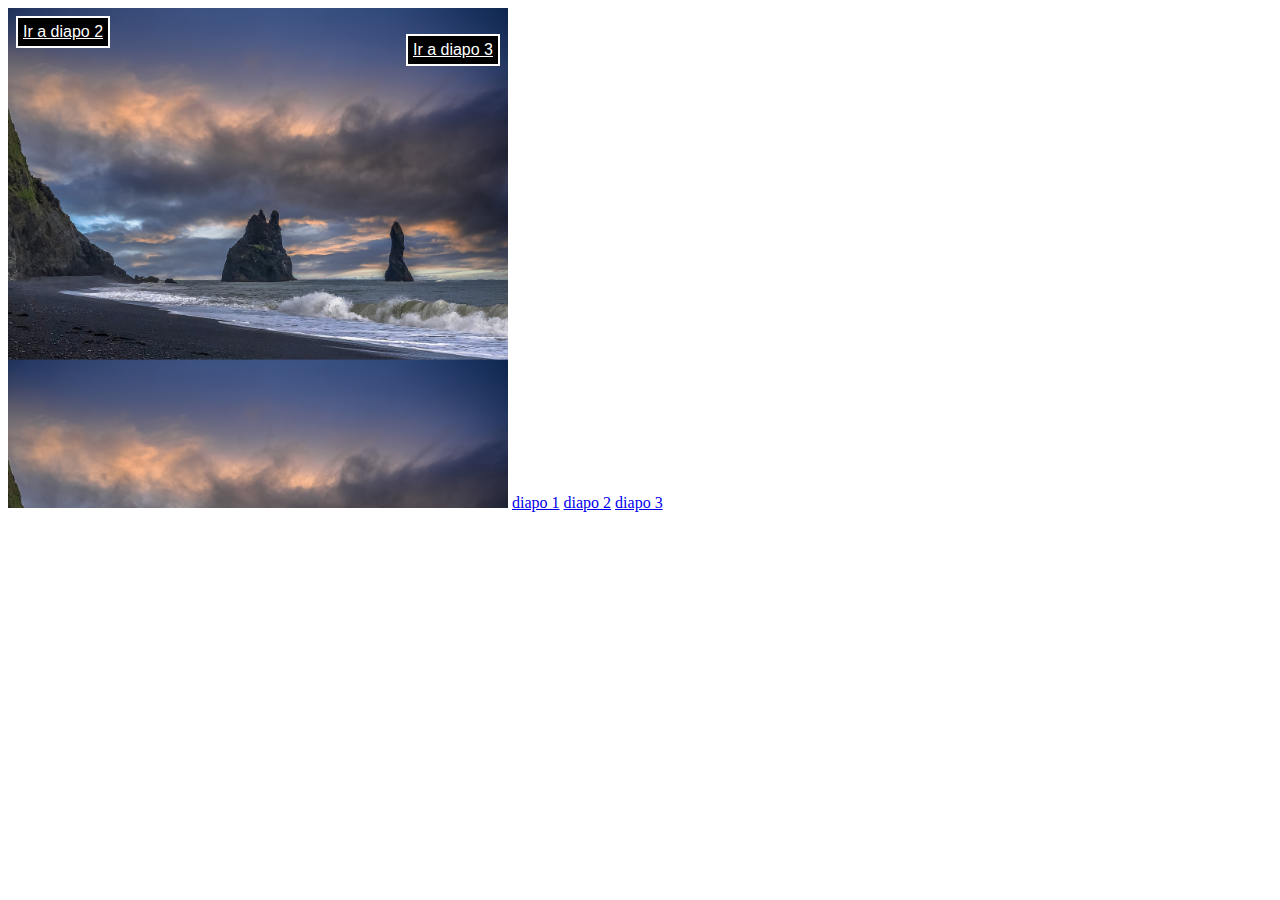
<file: index.html>
<!DOCTYPE html>
<html lang="en">
<head>
    <meta charset="UTF-8">
    <meta http-equiv="X-UA-Compatible" content="IE=edge">
    <meta name="viewport" content="width=device-width, initial-scale=1.0">
    <title>Document</title>
</head>
<body>
    <iframe id="carrusel" name="carruselname" src="diapo1.html" style="height: 500px; width: 500px;" frameborder="0"></iframe>
    <a href="diapo1.html" target="carruselname">diapo 1</a>
    <a href="diapo2.html" target="carruselname">diapo 2</a>
    <a href="diapo3.html" target="carruselname">diapo 3</a>
</body>
</html>
</file>
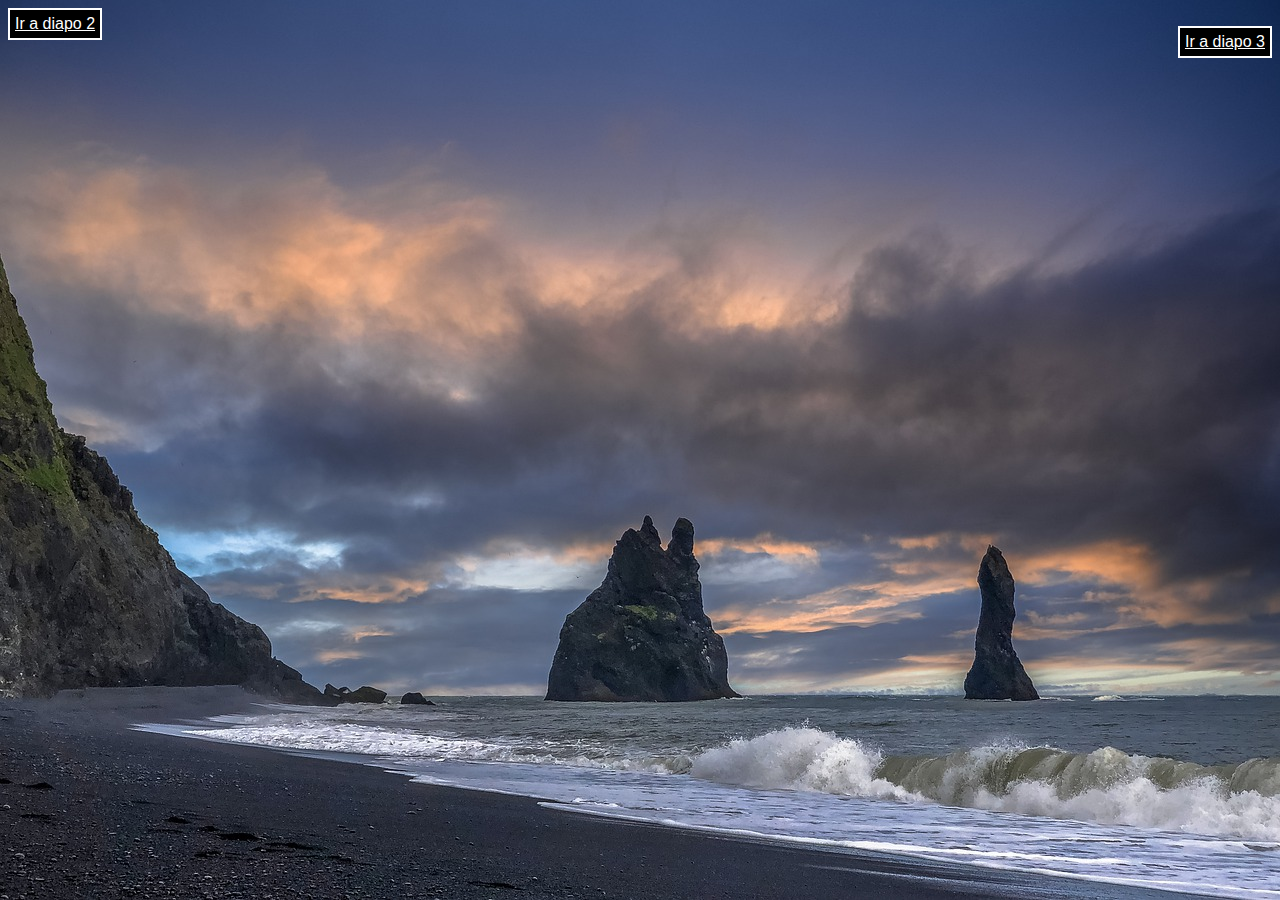
<file: diapo1.html>
<!DOCTYPE html>
<html lang="en">
<head>
    <meta charset="UTF-8">
    <meta http-equiv="X-UA-Compatible" content="IE=edge">
    <meta name="viewport" content="width=device-width, initial-scale=1.0">
    <title>diapo 1</title>
    <link rel="stylesheet" href="style.css">
</head>
<body style="background-image: url(beach-5722568_1280.jpg); background-size: cover;">
    

    <a  class="a izq" href="diapo2.html">Ir a diapo 2</a>
    <br>
    <a class="a der" href="diapo3.html">Ir a diapo 3</a>

</body>
</html>
</file>
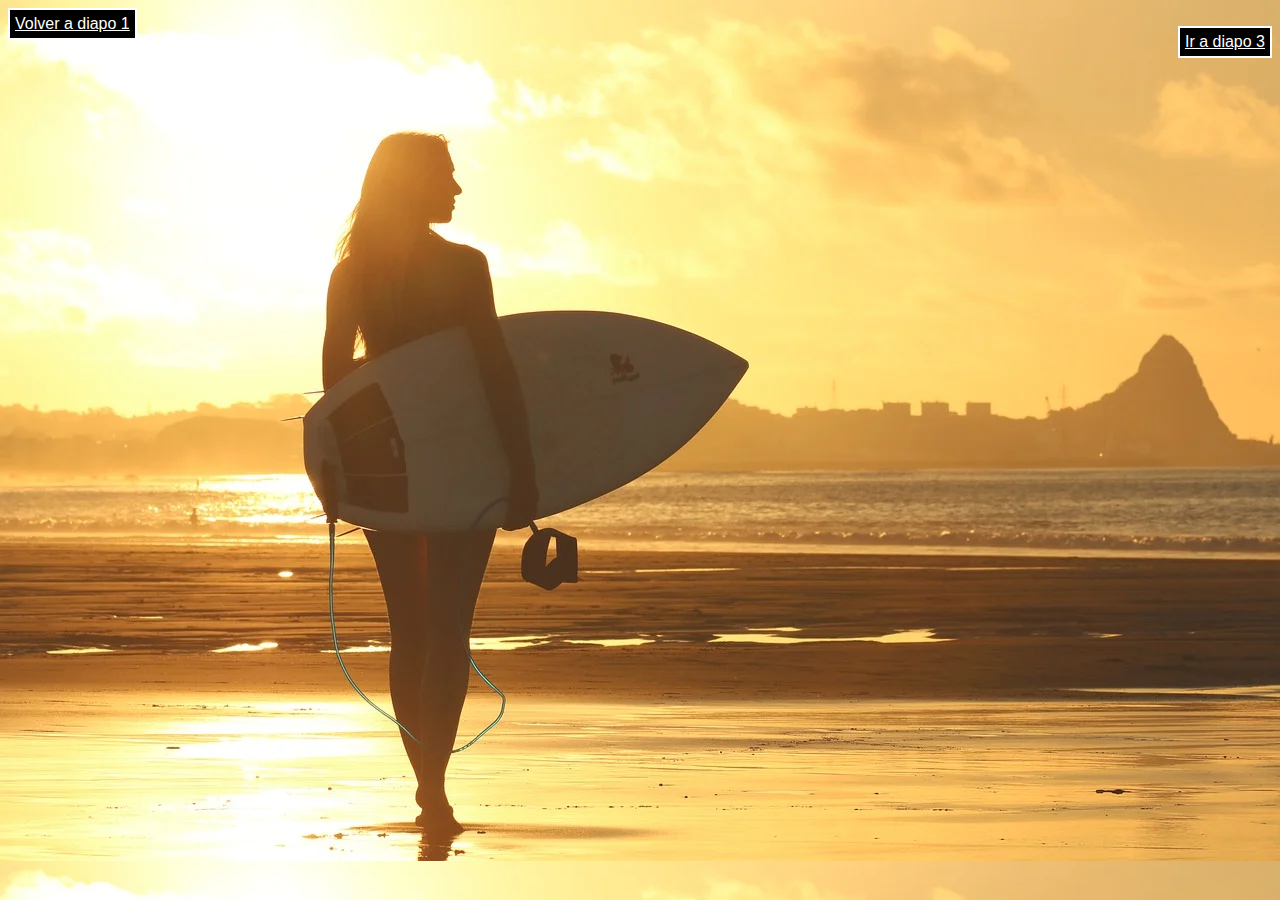
<file: diapo2.html>
<!DOCTYPE html>
<html lang="en">
<head>
    <meta charset="UTF-8">
    <meta http-equiv="X-UA-Compatible" content="IE=edge">
    <meta name="viewport" content="width=device-width, initial-scale=1.0">
    <title>diapo 2</title>
    <link rel="stylesheet" href="style.css">
</head>
<body style="background-image: url(beach-1838501_1280.webp); background-size: cover;">
    
    <a class="a izq" href="diapo1.html">Volver a diapo 1</a>
    <br>
    <a class="a der" href="diapo3.html">Ir a diapo 3</a>

</body>
</html>
</file>
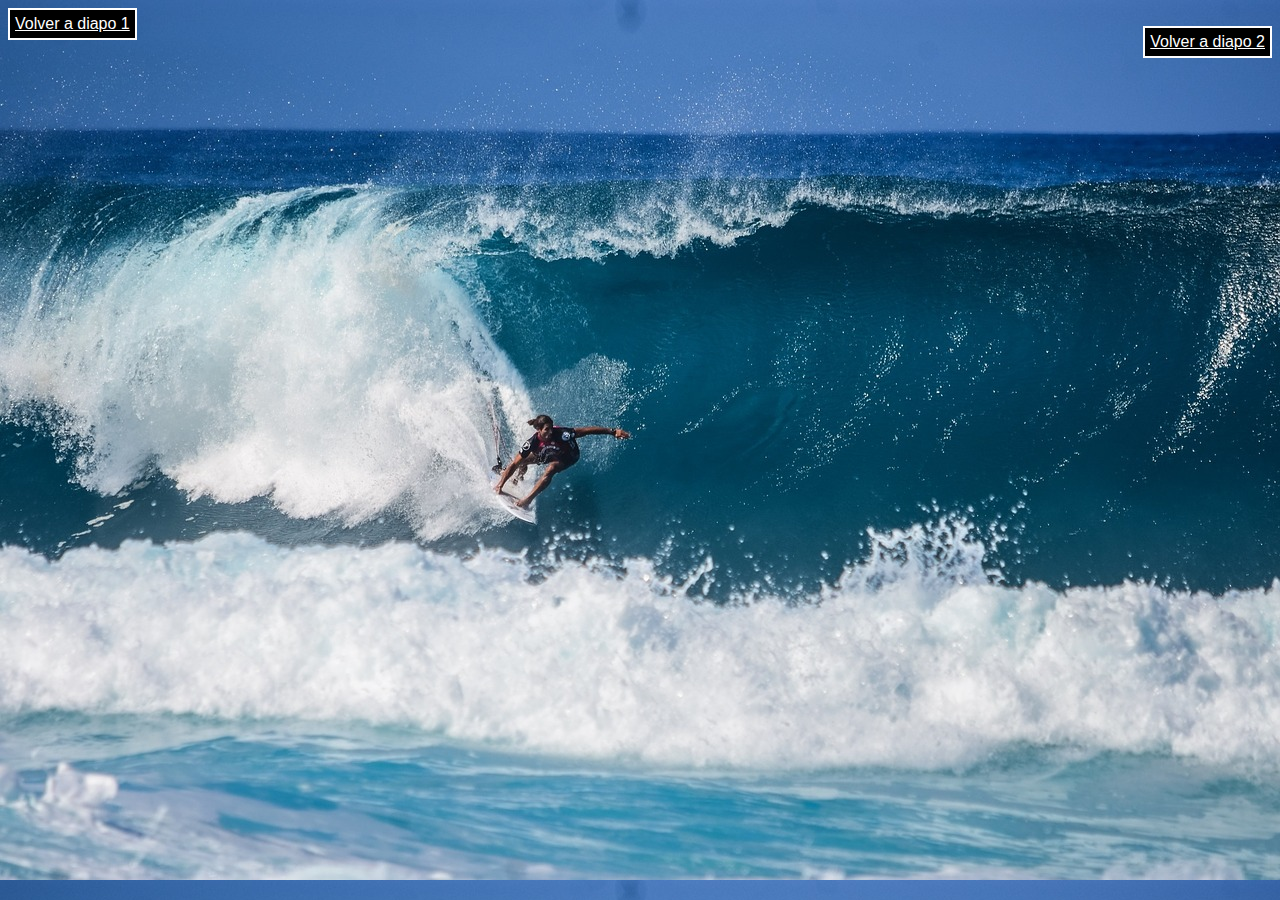
<file: diapo3.html>
<!DOCTYPE html>
<html lang="en">
<head>
    <meta charset="UTF-8">
    <meta http-equiv="X-UA-Compatible" content="IE=edge">
    <meta name="viewport" content="width=device-width, initial-scale=1.0">
    <title>diapo 3</title>
    <link rel="stylesheet" href="style.css">
</head>
<body style="background-image: url(surfer-1209179_1280.jpg); background-size: cover;">
    

    <a class="a izq" href="diapo1.html">Volver a diapo 1</a>
    <br>
    <a class="a der" href="diapo2.html">Volver a diapo 2</a>

</body>
</html>
</file>
<file: style.css>
.a{
    background-color: black;
    color: white;
    padding: 5px;
    border: white solid 2px;
    font-family: Arial, Helvetica, sans-serif;

}
.a:hover{
    background-color: white;
    color: black;
    border-color: black;
}
.izq{
    float: left;
}
.der{
    float: right;
}
</file>
